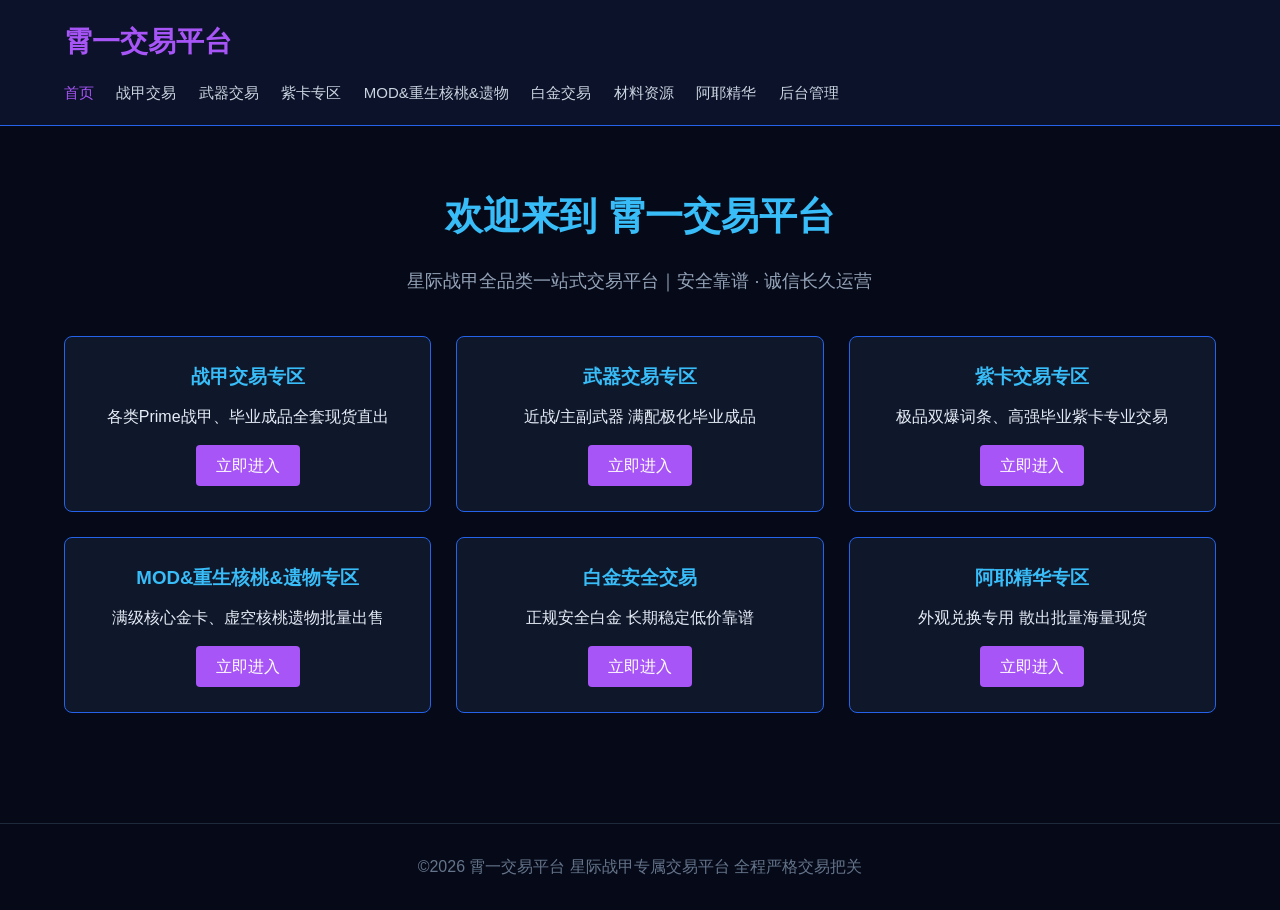
<file: index.html>
<!DOCTYPE html>
<html lang="zh-CN">
<head>
    <meta charset="UTF-8">
    <meta name="viewport" content="width=device-width, initial-scale=1.0">
    <title>霄一交易平台 - 星际战甲专业安全交易平台</title>
    <link rel="stylesheet" href="style.css">
</head>
<body>
<header class="header">
    <div class="container">
        <div class="logo">霄一交易平台</div>
        <nav class="nav">
            <a href="index.html">首页</a>
            <a href="warframe.html">战甲交易</a>
            <a href="weapon.html">武器交易</a>
            <a href="card.html">紫卡专区</a>
            <a href="mod.html">MOD&重生核桃&遗物</a>
            <a href="gold.html">白金交易</a>
            <a href="material.html">材料资源</a>
            <a href="aya.html">阿耶精华</a>
            <a href="login.html">后台管理</a>
        </nav>
    </div>
</header>

<div class="container home-main">
    <h1 class="home-title">欢迎来到 霄一交易平台</h1>
    <p class="home-desc">星际战甲全品类一站式交易平台｜安全靠谱 · 诚信长久运营</p>
    <div class="home-card-list">
        <div class="home-card">
            <h3>战甲交易专区</h3>
            <p>各类Prime战甲、毕业成品全套现货直出</p>
            <a href="warframe.html" class="home-btn">立即进入</a>
        </div>
        <div class="home-card">
            <h3>武器交易专区</h3>
            <p>近战/主副武器 满配极化毕业成品</p>
            <a href="weapon.html" class="home-btn">立即进入</a>
        </div>
        <div class="home-card">
            <h3>紫卡交易专区</h3>
            <p>极品双爆词条、高强毕业紫卡专业交易</p>
            <a href="card.html" class="home-btn">立即进入</a>
        </div>
        <div class="home-card">
            <h3>MOD&重生核桃&遗物专区</h3>
            <p>满级核心金卡、虚空核桃遗物批量出售</p>
            <a href="mod.html" class="home-btn">立即进入</a>
        </div>
        <div class="home-card">
            <h3>白金安全交易</h3>
            <p>正规安全白金 长期稳定低价靠谱</p>
            <a href="gold.html" class="home-btn">立即进入</a>
        </div>
        <div class="home-card">
            <h3>阿耶精华专区</h3>
            <p>外观兑换专用 散出批量海量现货</p>
            <a href="aya.html" class="home-btn">立即进入</a>
        </div>
    </div>
</div>

<footer class="footer">
    <p>©2026 霄一交易平台 星际战甲专属交易平台 全程严格交易把关</p>
</footer>

<script src="script.js"></script>
</body>
</html>
</file>
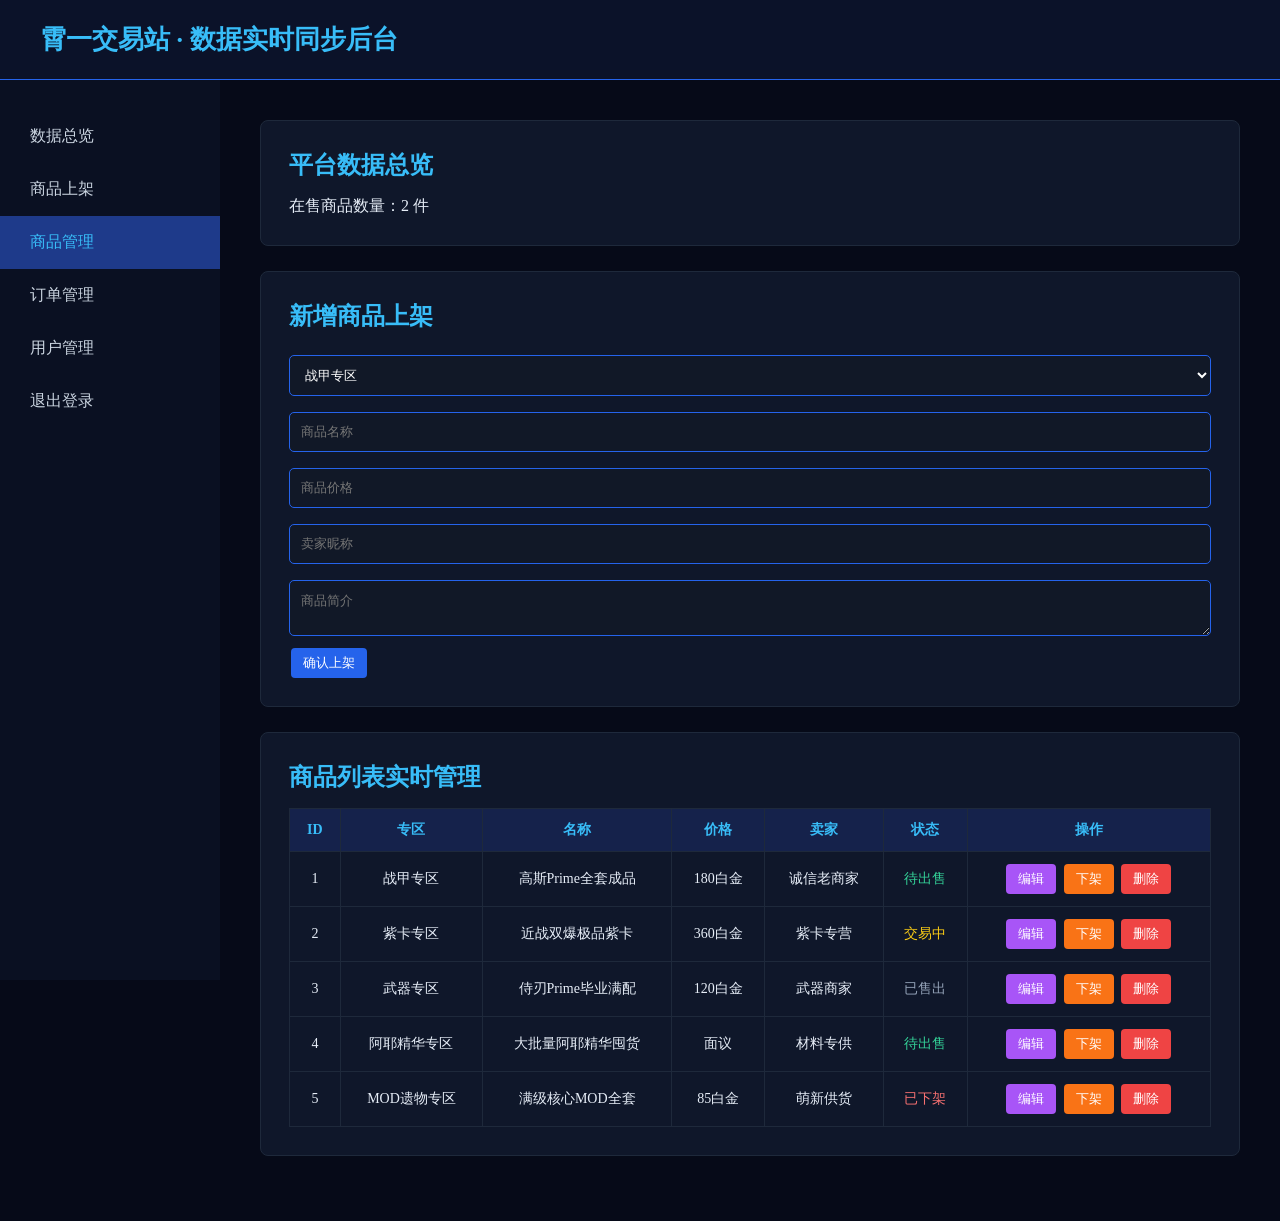
<file: admin.html>
<!DOCTYPE html>
<html lang="zh-CN">
<head>
    <meta charset="UTF-8">
    <meta name="viewport" content="width=device-width, initial-scale=1.0">
    <title>霄一交易站 数据同步管理后台</title>
    <style>
        * {margin:0;padding:0;box-sizing:border-box;font-family:微软雅黑;}
        body{background:#060a18;color:#e6edf7;}
        .admin-header{background:#0b1229;padding:22px 40px;border-bottom:1px solid #2563eb;}
        .admin-header h1{color:#38bdf8;font-size:26px;}
        .admin-container{display:flex;}
        .admin-sidebar{width:220px;background:#0a1022;height:100vh;position:fixed;padding-top:30px;}
        .admin-sidebar a{display:block;color:#cbd5e1;text-decoration:none;padding:16px 30px;font-size:16px;}
        .admin-sidebar a:hover{background:#15224b;color:#a855f7;}
        .admin-sidebar a.active{background:#1e3a8a;color:#38bdf8;}
        .admin-main{margin-left:220px;padding:40px;}
        .admin-card{background:#0f172a;padding:28px;border-radius:8px;border:1px solid #1e293b;margin-bottom:25px;}
        .admin-card h2{color:#38bdf8;margin-bottom:15px;}
        input,select,textarea{width:100%;padding:11px;background:#111827;border:1px solid #2563eb;color:#fff;border-radius:5px;margin:8px 0;outline:none;}
        .btn{padding:6px 12px;border:none;border-radius:4px;cursor:pointer;margin:0 2px;}
        .btn-blue{background:#2563eb;color:#fff;}
        .btn-purple{background:#a855f7;color:#fff;}
        .btn-orange{background:#f97316;color:#fff;}
        .btn-red{background:#ef4444;color:#fff;}
        table{width:100%;border-collapse:collapse;margin-top:15px;}
        th,td{border:1px solid #1e293b;padding:12px;text-align:center;font-size:14px;}
        th{background:#15224b;color:#38bdf8;}
        .edit-pop{display:none;position:fixed;top:0;left:0;width:100%;height:100%;background:rgba(0,0,0,0.7);}
        .edit-box{width:450px;margin:100px auto;background:#0f172a;padding:30px;border-radius:8px;border:1px solid #a855f7;}
    </style>
</head>
<body>
<div class="admin-header">
    <h1>霄一交易站 · 数据实时同步后台</h1>
</div>
<div class="admin-container">
    <div class="admin-sidebar">
        <a href="#data">数据总览</a>
        <a href="#addGoods">商品上架</a>
        <a href="#goodsList" class="active">商品管理</a>
        <a href="#order">订单管理</a>
        <a href="#user">用户管理</a>
        <a href="login.html">退出登录</a>
    </div>

    <div class="admin-main">
        <div id="data" class="admin-card">
            <h2>平台数据总览</h2>
            <p>在售商品数量：<span id="saleCount">0</span> 件</p>
        </div>

        <div id="addGoods" class="admin-card">
            <h2>新增商品上架</h2>
            <select id="addType">
                <option>战甲专区</option>
                <option>武器专区</option>
                <option>紫卡专区</option>
                <option>MOD遗物专区</option>
                <option>白金专区</option>
                <option>材料专区</option>
                <option>阿耶精华专区</option>
            </select>
            <input type="text" id="addName" placeholder="商品名称">
            <input type="text" id="addPrice" placeholder="商品价格">
            <input type="text" id="addSeller" placeholder="卖家昵称">
            <textarea id="addDesc" placeholder="商品简介"></textarea>
            <button class="btn btn-blue" onclick="addNewGoods()">确认上架</button>
        </div>

        <div id="goodsList" class="admin-card">
            <h2>商品列表实时管理</h2>
            <table id="goodsTable">
                <tr>
                    <th>ID</th>
                    <th>专区</th>
                    <th>名称</th>
                    <th>价格</th>
                    <th>卖家</th>
                    <th>状态</th>
                    <th>操作</th>
                </tr>
            </table>
        </div>
    </div>
</div>

<!-- 编辑弹窗 -->
<div class="edit-pop" id="editPop">
    <div class="edit-box">
        <h2>编辑商品信息</h2>
        <input type="hidden" id="nowEditId">
        <select id="editType"></select>
        <input type="text" id="editName" placeholder="商品名称">
        <input type="text" id="editPrice" placeholder="商品价格">
        <input type="text" id="editSeller" placeholder="卖家">
        <button class="btn btn-blue" onclick="saveEdit()">保存修改</button>
        <button class="btn btn-red" onclick="closeEdit()">取消</button>
    </div>
</div>

<script src="script.js"></script>
<script>
// 页面加载渲染商品列表
function renderTable(){
    let tb = document.getElementById("goodsTable");
    let count = 0;
    let html = '<tr><th>ID</th><th>专区</th><th>名称</th><th>价格</th><th>卖家</th><th>状态</th><th>操作</th></tr>';
    for(let i=0;i<goodsList.length;i++){
        let g = goodsList[i];
        if(g.status === "onsale") count++;
        html += `<tr>
            <td>${g.id}</td>
            <td>${g.type}</td>
            <td>${g.name}</td>
            <td>${g.price}</td>
            <td>${g.seller}</td>
            <td>${getStatusText(g.status)}</td>
            <td>
                <button class="btn btn-purple" onclick="openEdit(${g.id})">编辑</button>
                <button class="btn btn-orange" onclick="changeStatus(${g.id},'down')">下架</button>
                <button class="btn btn-red" onclick="delGoods(${g.id})">删除</button>
            </td>
        </tr>`;
    }
    tb.innerHTML = html;
    document.getElementById("saleCount").innerText = count;
}

// 打开编辑
function openEdit(id){
    let idx = goodsList.findIndex(item=>item.id===id);
    if(idx < 0) return;
    let g = goodsList[idx];
    document.getElementById("nowEditId").value = id;
    document.getElementById("editType").innerHTML = `<option>${g.type}</option>
        <option>战甲专区</option><option>武器专区</option><option>紫卡专区</option>
        <option>MOD遗物专区</option><option>阿耶精华专区</option>`;
    document.getElementById("editName").value = g.name;
    document.getElementById("editPrice").value = g.price;
    document.getElementById("editSeller").value = g.seller;
    document.getElementById("editPop").style.display = "block";
}

// 关闭编辑
function closeEdit(){
    document.getElementById("editPop").style.display = "none";
}

// 保存修改 全局同步
function saveEdit(){
    let id = parseInt(document.getElementById("nowEditId").value);
    let idx = goodsList.findIndex(item=>item.id===id);
    goodsList[idx].type = document.getElementById("editType").value;
    goodsList[idx].name = document.getElementById("editName").value;
    goodsList[idx].price = document.getElementById("editPrice").value;
    goodsList[idx].seller = document.getElementById("editSeller").value;
    closeEdit();
    renderTable();
    alert("修改成功！前台刷新立即同步");
}

// 下架 / 重新上架
function changeStatus(id,st){
    let idx = goodsList.findIndex(item=>item.id===id);
    if(st === "down"){
        if(!confirm("确定下架？前台不再展示")) return;
        goodsList[idx].status = "down";
        alert("下架成功");
    }else{
        goodsList[idx].status = "onsale";
        alert("重新上架成功");
    }
    renderTable();
}

// 删除商品 彻底移除
function delGoods(id){
    if(!confirm("删除后无法恢复，确定删除？")) return;
    goodsList = goodsList.filter(item=>item.id !== id);
    renderTable();
    alert("删除成功，前台同步消失");
}

// 新增商品
function addNewGoods(){
    let newId = Date.now();
    let obj = {
        id: newId,
        type: document.getElementById("addType").value,
        name: document.getElementById("addName").value,
        price: document.getElementById("addPrice").value,
        seller: document.getElementById("addSeller").value,
        desc: document.getElementById("addDesc").value,
        status: "onsale"
    };
    goodsList.push(obj);
    renderTable();
    alert("商品上架成功，前台同步展示");
}

window.onload = renderTable;
</script>
</body>
</html>
</file>
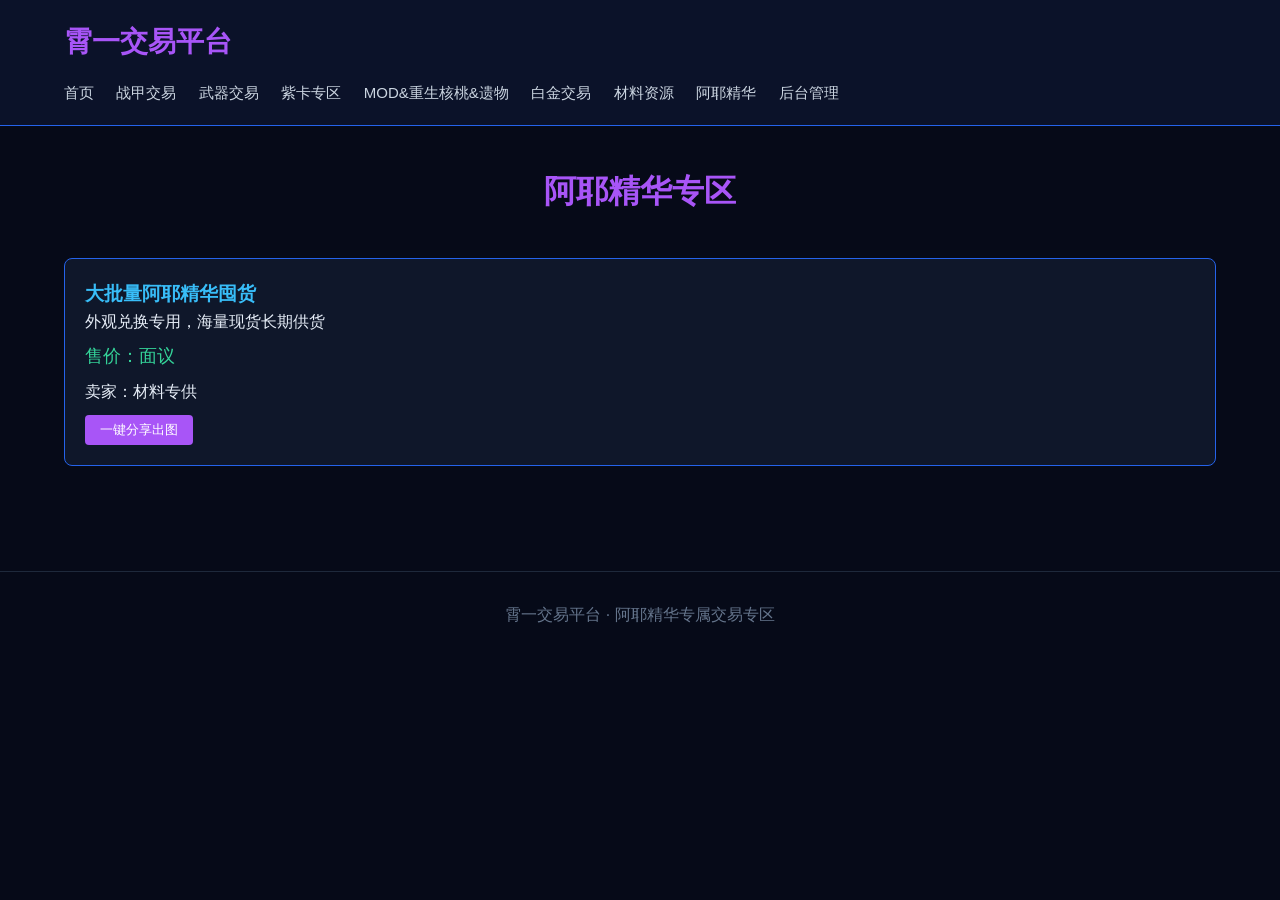
<file: aya.html>
<!DOCTYPE html>
<html lang="zh-CN">
<head>
    <meta charset="UTF-8">
    <meta name="viewport" content="width=device-width, initial-scale=1.0">
    <title>阿耶精华专区 - 霄一交易平台</title>
    <link rel="stylesheet" href="style.css">
</head>
<body>
<header class="header">
    <div class="container">
        <div class="logo">霄一交易平台</div>
        <nav class="nav">
            <a href="index.html">首页</a>
            <a href="warframe.html">战甲交易</a>
            <a href="weapon.html">武器交易</a>
            <a href="card.html">紫卡专区</a>
            <a href="mod.html">MOD&重生核桃&遗物</a>
            <a href="gold.html">白金交易</a>
            <a href="material.html">材料资源</a>
            <a href="aya.html">阿耶精华</a>
            <a href="login.html">后台管理</a>
        </nav>
    </div>
</header>

<div class="container wrap">
    <h2 class="page-title">阿耶精华专区</h2>
    <div id="listBox"></div>
</div>

<footer class="footer">
    <p>霄一交易平台 · 阿耶精华专属交易专区</p>
</footer>

<script src="script.js"></script>
<script>
function renderData(){
    let html = "";
    let data = goodsList.filter(v=>v.type=="阿耶精华专区"&&v.status=="onsale");
    data.forEach(item=>{
        html += `
        <div class="wf-card">
            <h3>${item.name}</h3>
            <p>${item.desc}</p>
            <p class="price-text">售价：${item.price}</p>
            <p>卖家：${item.seller}</p>
            <button class="share-btn" onclick="createGoodsShareImg('${item.name}','${item.price}','${item.desc}')">一键分享出图</button>
        </div>
        `;
    });
    document.getElementById("listBox").innerHTML = html;
}
window.onload = renderData;
</script>
</body>
</html>
</file>
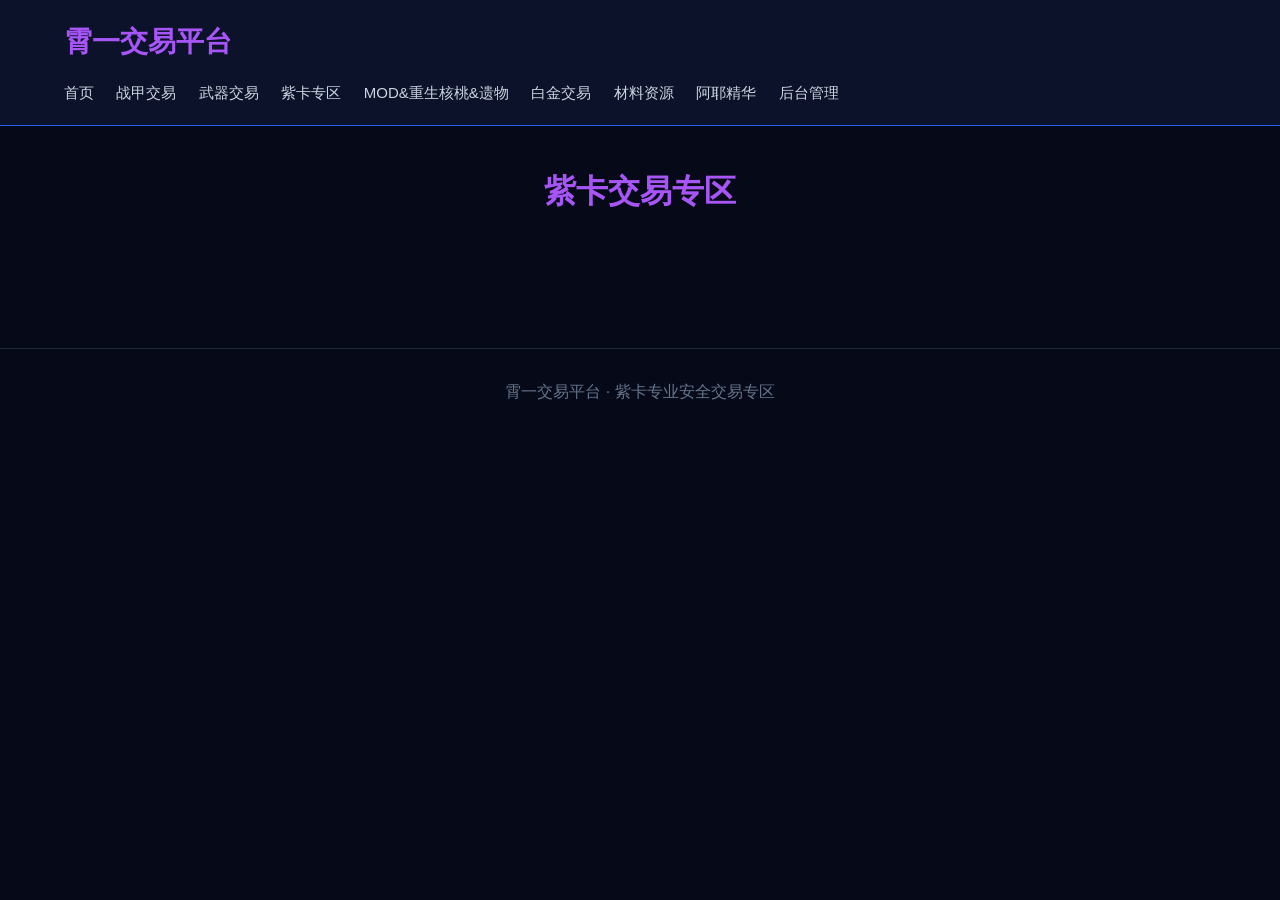
<file: card.html>
<!DOCTYPE html>
<html lang="zh-CN">
<head>
    <meta charset="UTF-8">
    <meta name="viewport" content="width=device-width, initial-scale=1.0">
    <title>紫卡交易专区 - 霄一交易平台</title>
    <link rel="stylesheet" href="style.css">
</head>
<body>
<header class="header">
    <div class="container">
        <div class="logo">霄一交易平台</div>
        <nav class="nav">
            <a href="index.html">首页</a>
            <a href="warframe.html">战甲交易</a>
            <a href="weapon.html">武器交易</a>
            <a href="card.html">紫卡专区</a>
            <a href="mod.html">MOD&重生核桃&遗物</a>
            <a href="gold.html">白金交易</a>
            <a href="material.html">材料资源</a>
            <a href="aya.html">阿耶精华</a>
            <a href="login.html">后台管理</a>
        </nav>
    </div>
</header>

<div class="container wrap">
    <h2 class="page-title">紫卡交易专区</h2>
    <div id="listBox"></div>
</div>

<footer class="footer">
    <p>霄一交易平台 · 紫卡专业安全交易专区</p>
</footer>

<script src="script.js"></script>
<script>
function renderData(){
    let html = "";
    let data = goodsList.filter(v=>v.type=="紫卡专区"&&v.status=="onsale");
    data.forEach(item=>{
        html += `
        <div class="wf-card">
            <h3>${item.name}</h3>
            <p>${item.desc}</p>
            <p class="price-text">售价：${item.price}</p>
            <p>卖家：${item.seller}</p>
            <button class="share-btn" onclick="createGoodsShareImg('${item.name}','${item.price}','${item.desc}')">一键分享出图</button>
        </div>
        `;
    });
    document.getElementById("listBox").innerHTML = html;
}
window.onload = renderData;
</script>
</body>
</html>
</file>
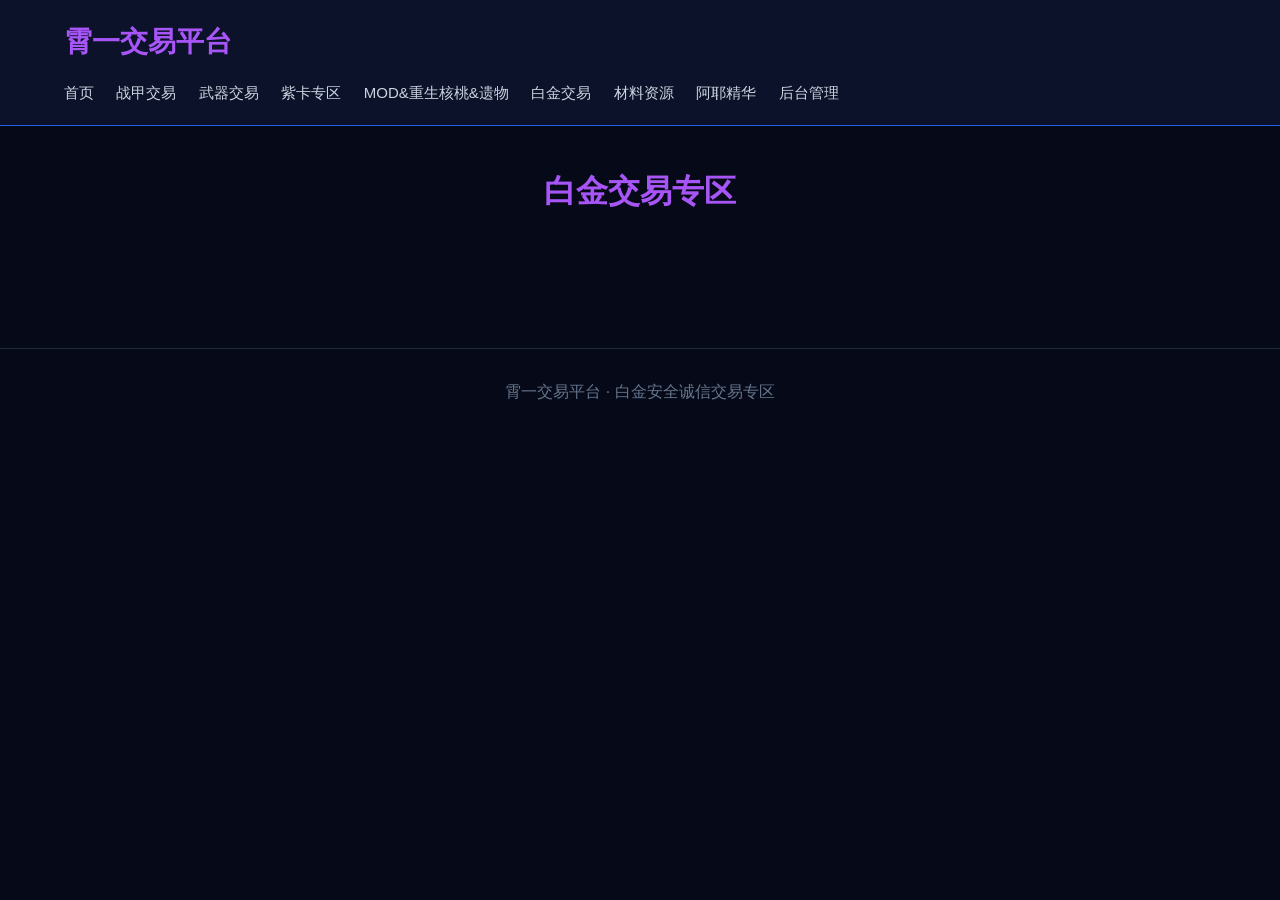
<file: gold.html>
<!DOCTYPE html>
<html lang="zh-CN">
<head>
    <meta charset="UTF-8">
    <meta name="viewport" content="width=device-width, initial-scale=1.0">
    <title>白金交易专区 - 霄一交易平台</title>
    <link rel="stylesheet" href="style.css">
</head>
<body>
<header class="header">
    <div class="container">
        <div class="logo">霄一交易平台</div>
        <nav class="nav">
            <a href="index.html">首页</a>
            <a href="warframe.html">战甲交易</a>
            <a href="weapon.html">武器交易</a>
            <a href="card.html">紫卡专区</a>
            <a href="mod.html">MOD&重生核桃&遗物</a>
            <a href="gold.html">白金交易</a>
            <a href="material.html">材料资源</a>
            <a href="aya.html">阿耶精华</a>
            <a href="login.html">后台管理</a>
        </nav>
    </div>
</header>

<div class="container wrap">
    <h2 class="page-title">白金交易专区</h2>
    <div id="listBox"></div>
</div>

<footer class="footer">
    <p>霄一交易平台 · 白金安全诚信交易专区</p>
</footer>

<script src="script.js"></script>
<script>
function renderData(){
    let html = "";
    let data = goodsList.filter(v=>v.type=="白金专区"&&v.status=="onsale");
    data.forEach(item=>{
        html += `
        <div class="wf-card">
            <h3>${item.name}</h3>
            <p>${item.desc}</p>
            <p class="price-text">售价：${item.price}</p>
            <p>卖家：${item.seller}</p>
            <button class="share-btn" onclick="createGoodsShareImg('${item.name}','${item.price}','${item.desc}')">一键分享出图</button>
        </div>
        `;
    });
    document.getElementById("listBox").innerHTML = html;
}
window.onload = renderData;
</script>
</body>
</html>
</file>
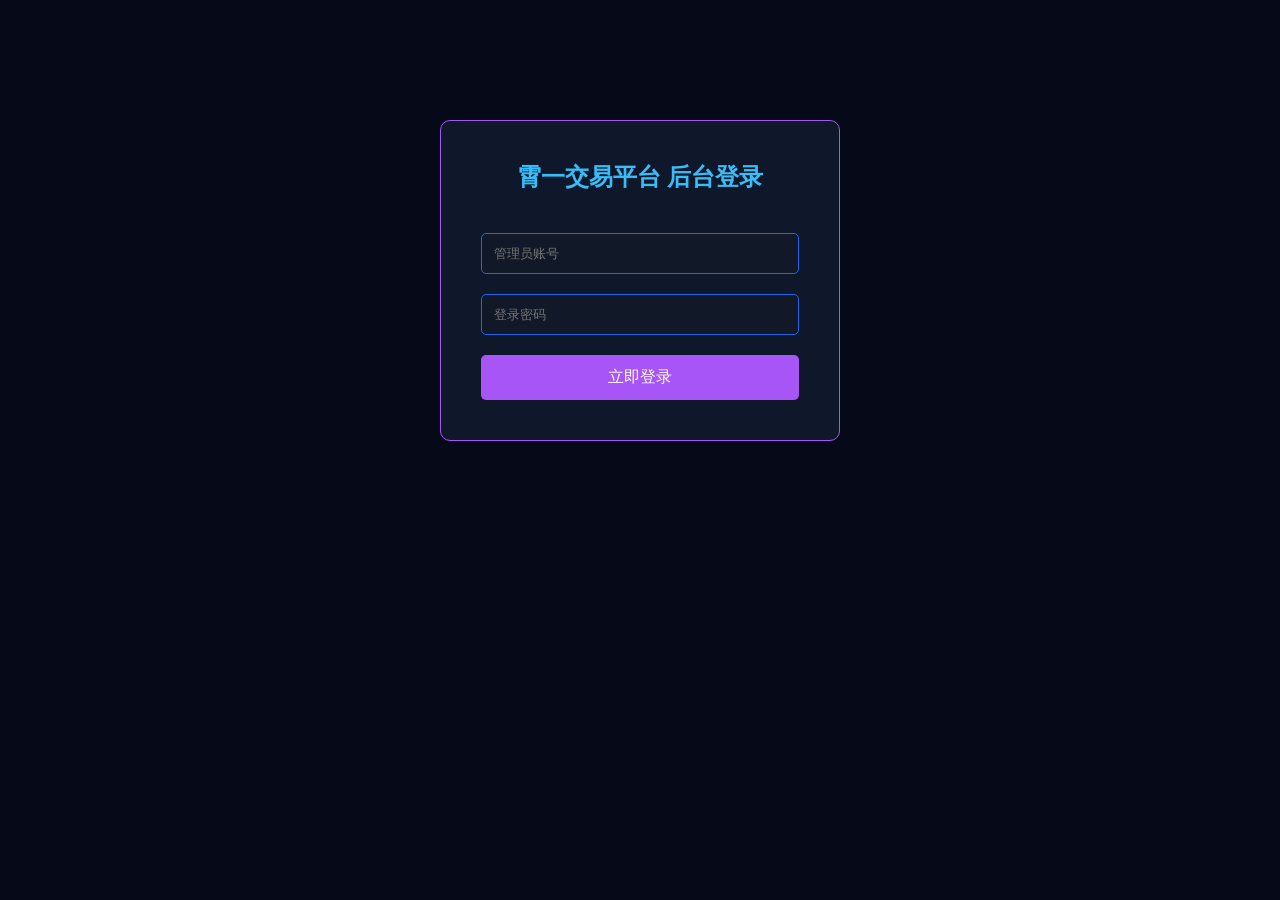
<file: login.html>
<!DOCTYPE html>
<html lang="zh-CN">
<head>
    <meta charset="UTF-8">
    <meta name="viewport" content="width=device-width, initial-scale=1.0">
    <title>后台登录 - 霄一交易平台</title>
    <style>
        *{margin:0;padding:0;box-sizing:border-box;}
        body{background:#060a18;font-family:微软雅黑;}
        .login-box{width:400px;margin:120px auto;background:#0f172a;padding:40px;border-radius:10px;border:1px solid #a855f7;}
        h2{text-align:center;color:#38bdf8;margin-bottom:30px;}
        input{width:100%;padding:12px;margin:10px 0;background:#111827;border:1px solid #2563eb;color:#fff;border-radius:5px;outline:none;}
        button{width:100%;padding:12px;background:#a855f7;border:none;color:#fff;font-size:16px;border-radius:5px;cursor:pointer;margin-top:10px;}
        .err{color:red;text-align:center;margin-top:15px;display:none;}
    </style>
</head>
<body>
<div class="login-box">
    <h2>霄一交易平台 后台登录</h2>
    <input type="text" id="user" placeholder="管理员账号">
    <input type="password" id="pwd" placeholder="登录密码">
    <div class="err" id="errTip">账号或密码错误</div>
    <button onclick="login()">立即登录</button>
</div>

<script>
function login(){
    let u = document.getElementById("user").value;
    let p = document.getElementById("pwd").value;
    if(u=="admin" && p=="admin123"){
        location.href="admin.html";
    }else{
        document.getElementById("errTip").style.display="block";
    }
}
</script>
</body>
</html>
</file>
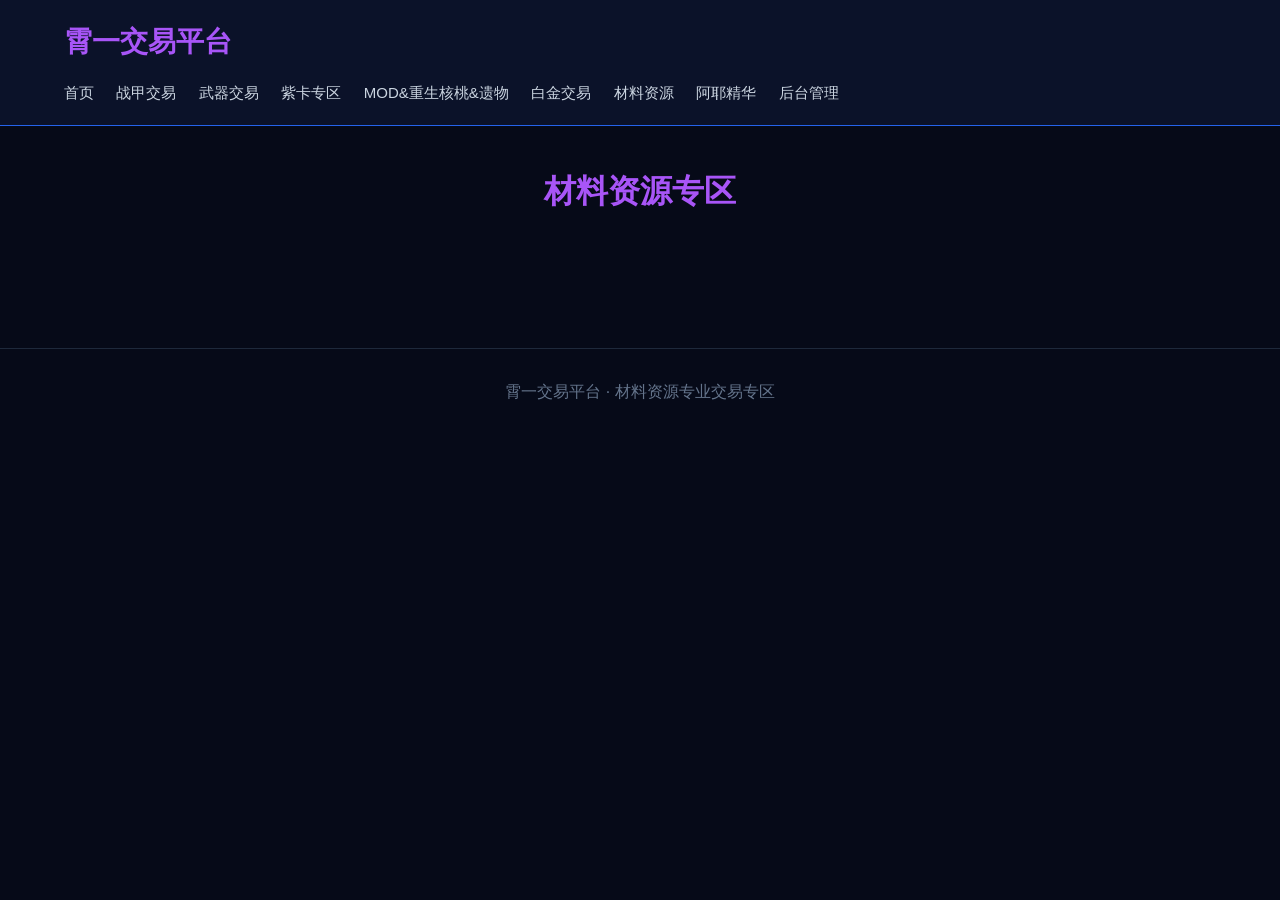
<file: material.html>
<!DOCTYPE html>
<html lang="zh-CN">
<head>
    <meta charset="UTF-8">
    <meta name="viewport" content="width=device-width, initial-scale=1.0">
    <title>材料资源专区 - 霄一交易平台</title>
    <link rel="stylesheet" href="style.css">
</head>
<body>
<header class="header">
    <div class="container">
        <div class="logo">霄一交易平台</div>
        <nav class="nav">
            <a href="index.html">首页</a>
            <a href="warframe.html">战甲交易</a>
            <a href="weapon.html">武器交易</a>
            <a href="card.html">紫卡专区</a>
            <a href="mod.html">MOD&重生核桃&遗物</a>
            <a href="gold.html">白金交易</a>
            <a href="material.html">材料资源</a>
            <a href="aya.html">阿耶精华</a>
            <a href="login.html">后台管理</a>
        </nav>
    </div>
</header>

<div class="container wrap">
    <h2 class="page-title">材料资源专区</h2>
    <div id="listBox"></div>
</div>

<footer class="footer">
    <p>霄一交易平台 · 材料资源专业交易专区</p>
</footer>

<script src="script.js"></script>
<script>
function renderData(){
    let html = "";
    let data = goodsList.filter(v=>v.type=="材料专区"&&v.status=="onsale");
    data.forEach(item=>{
        html += `
        <div class="wf-card">
            <h3>${item.name}</h3>
            <p>${item.desc}</p>
            <p class="price-text">售价：${item.price}</p>
            <p>卖家：${item.seller}</p>
            <button class="share-btn" onclick="createGoodsShareImg('${item.name}','${item.price}','${item.desc}')">一键分享出图</button>
        </div>
        `;
    });
    document.getElementById("listBox").innerHTML = html;
}
window.onload = renderData;
</script>
</body>
</html>
</file>
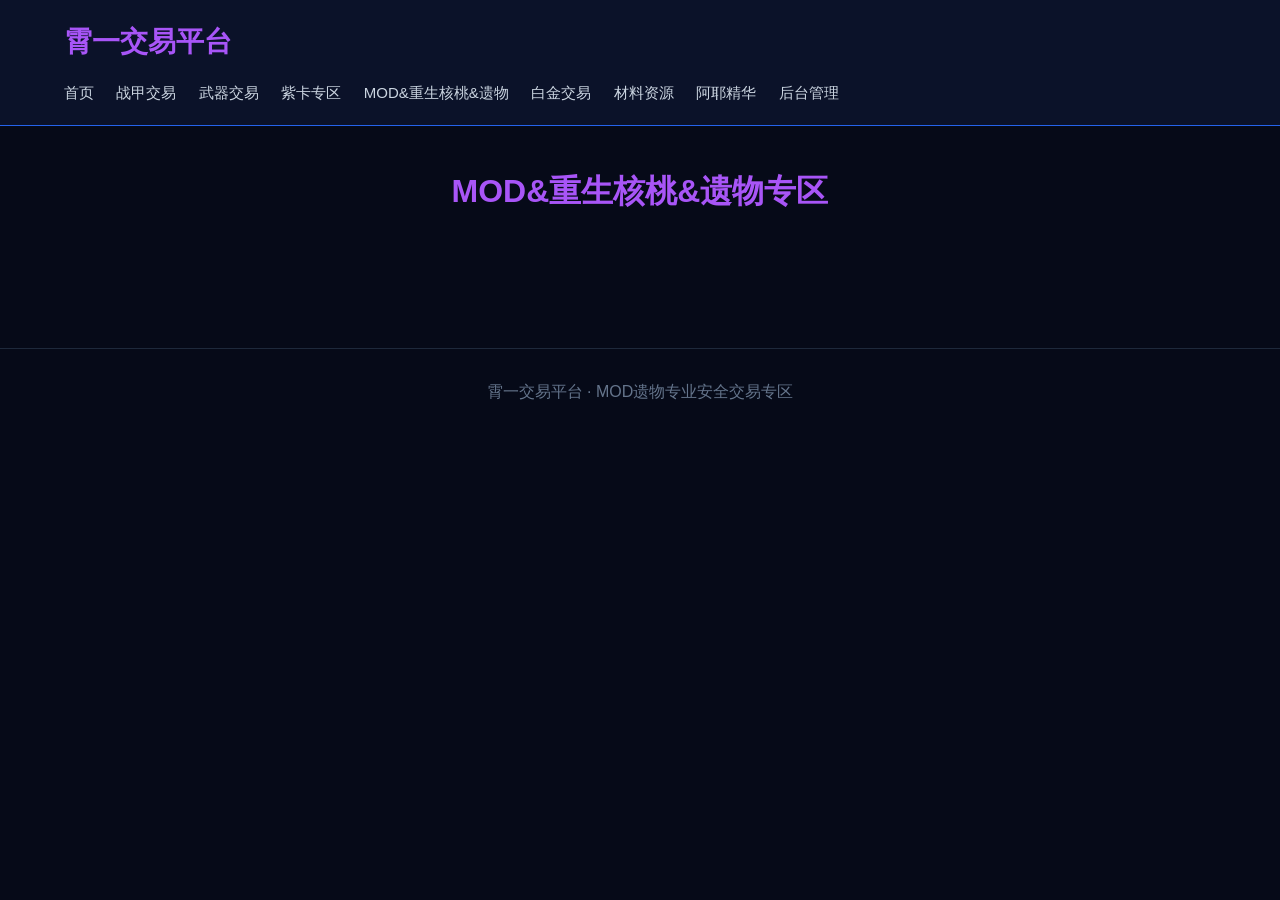
<file: mod.html>
<!DOCTYPE html>
<html lang="zh-CN">
<head>
    <meta charset="UTF-8">
    <meta name="viewport" content="width=device-width, initial-scale=1.0">
    <title>MOD&重生核桃&遗物专区 - 霄一交易平台</title>
    <link rel="stylesheet" href="style.css">
</head>
<body>
<header class="header">
    <div class="container">
        <div class="logo">霄一交易平台</div>
        <nav class="nav">
            <a href="index.html">首页</a>
            <a href="warframe.html">战甲交易</a>
            <a href="weapon.html">武器交易</a>
            <a href="card.html">紫卡专区</a>
            <a href="mod.html">MOD&重生核桃&遗物</a>
            <a href="gold.html">白金交易</a>
            <a href="material.html">材料资源</a>
            <a href="aya.html">阿耶精华</a>
            <a href="login.html">后台管理</a>
        </nav>
    </div>
</header>

<div class="container wrap">
    <h2 class="page-title">MOD&重生核桃&遗物专区</h2>
    <div id="listBox"></div>
</div>

<footer class="footer">
    <p>霄一交易平台 · MOD遗物专业安全交易专区</p>
</footer>

<script src="script.js"></script>
<script>
function renderData(){
    let html = "";
    let data = goodsList.filter(v=>v.type=="MOD遗物专区"&&v.status=="onsale");
    data.forEach(item=>{
        html += `
        <div class="wf-card">
            <h3>${item.name}</h3>
            <p>${item.desc}</p>
            <p class="price-text">售价：${item.price}</p>
            <p>卖家：${item.seller}</p>
            <button class="share-btn" onclick="createGoodsShareImg('${item.name}','${item.price}','${item.desc}')">一键分享出图</button>
        </div>
        `;
    });
    document.getElementById("listBox").innerHTML = html;
}
window.onload = renderData;
</script>
</body>
</html>
</file>
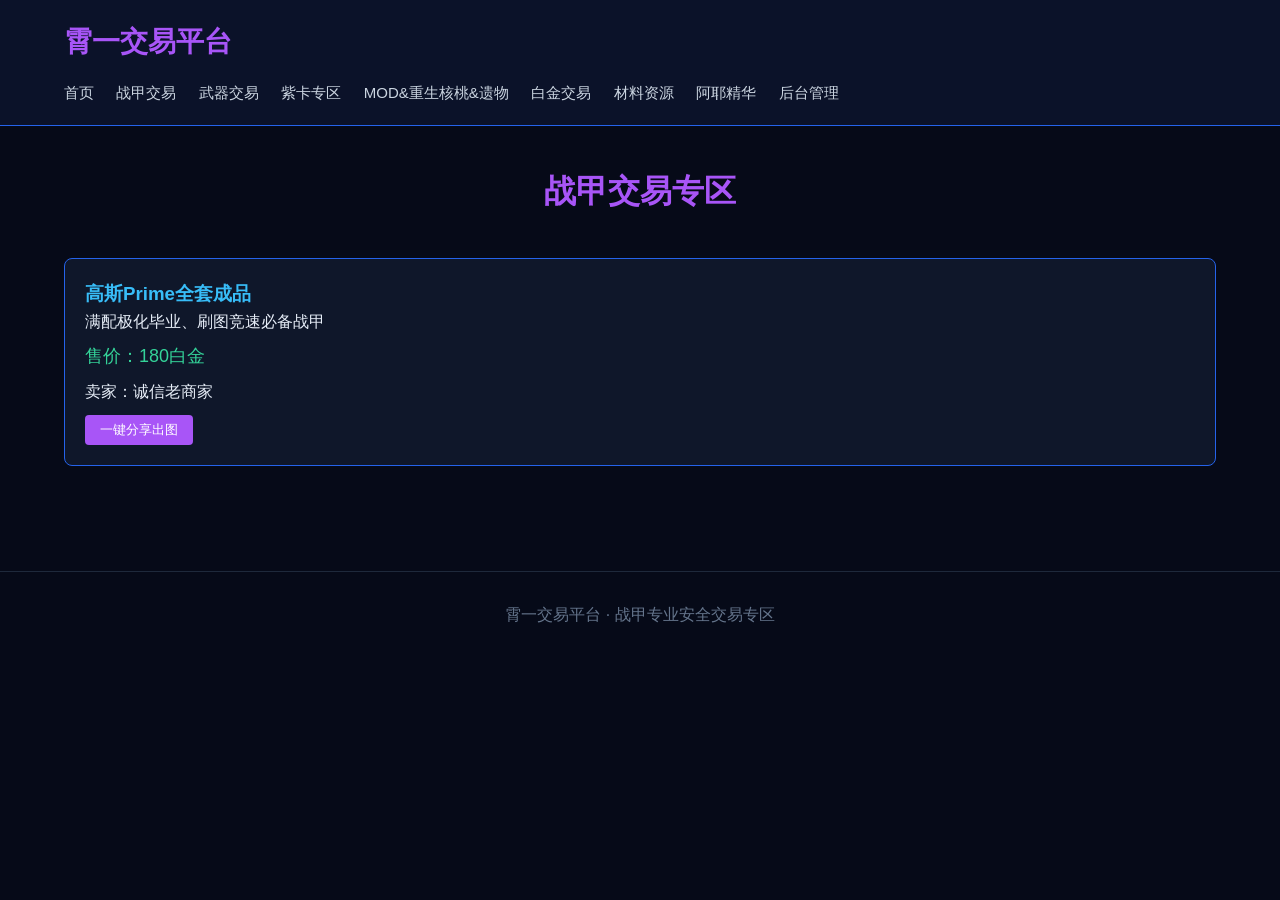
<file: warframe.html>
<!DOCTYPE html>
<html lang="zh-CN">
<head>
    <meta charset="UTF-8">
    <meta name="viewport" content="width=device-width, initial-scale=1.0">
    <title>战甲交易专区 - 霄一交易平台</title>
    <link rel="stylesheet" href="style.css">
</head>
<body>
<header class="header">
    <div class="container">
        <div class="logo">霄一交易平台</div>
        <nav class="nav">
            <a href="index.html">首页</a>
            <a href="warframe.html">战甲交易</a>
            <a href="weapon.html">武器交易</a>
            <a href="card.html">紫卡专区</a>
            <a href="mod.html">MOD&重生核桃&遗物</a>
            <a href="gold.html">白金交易</a>
            <a href="material.html">材料资源</a>
            <a href="aya.html">阿耶精华</a>
            <a href="login.html">后台管理</a>
        </nav>
    </div>
</header>

<div class="container wrap">
    <h2 class="page-title">战甲交易专区</h2>
    <div id="listBox"></div>
</div>

<footer class="footer">
    <p>霄一交易平台 · 战甲专业安全交易专区</p>
</footer>

<script src="script.js"></script>
<script>
function renderData(){
    let html = "";
    // 只展示战甲专区+在售商品
    let data = goodsList.filter(v=>v.type=="战甲专区"&&v.status=="onsale");
    data.forEach(item=>{
        html += `
        <div class="wf-card">
            <h3>${item.name}</h3>
            <p>${item.desc}</p>
            <p class="price-text">售价：${item.price}</p>
            <p>卖家：${item.seller}</p>
            <button class="share-btn" onclick="createGoodsShareImg('${item.name}','${item.price}','${item.desc}')">一键分享出图</button>
        </div>
        `;
    });
    document.getElementById("listBox").innerHTML = html;
}
window.onload = renderData;
</script>
</body>
</html>
</file>
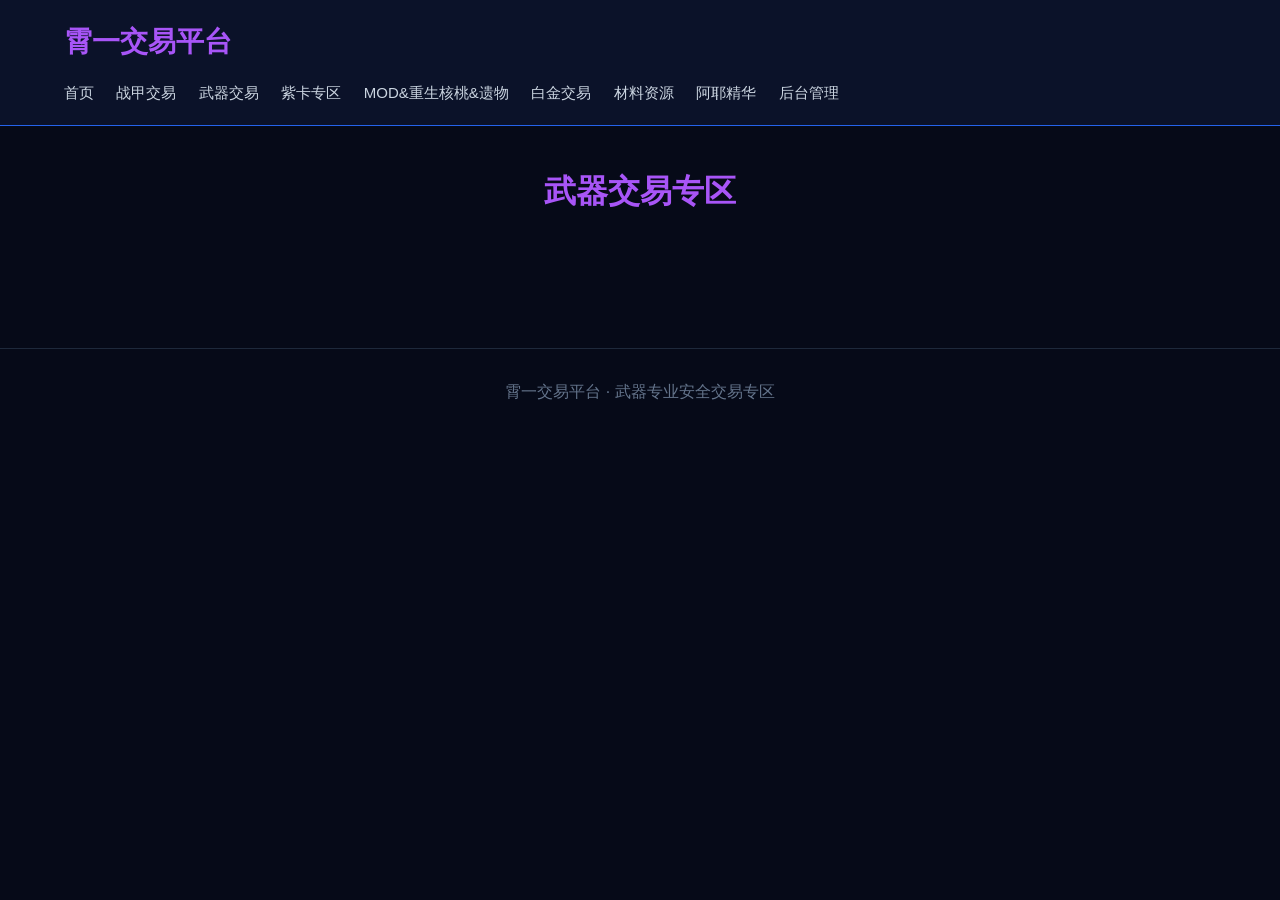
<file: weapon.html>
<!DOCTYPE html>
<html lang="zh-CN">
<head>
    <meta charset="UTF-8">
    <meta name="viewport" content="width=device-width, initial-scale=1.0">
    <title>武器交易专区 - 霄一交易平台</title>
    <link rel="stylesheet" href="style.css">
</head>
<body>
<header class="header">
    <div class="container">
        <div class="logo">霄一交易平台</div>
        <nav class="nav">
            <a href="index.html">首页</a>
            <a href="warframe.html">战甲交易</a>
            <a href="weapon.html">武器交易</a>
            <a href="card.html">紫卡专区</a>
            <a href="mod.html">MOD&重生核桃&遗物</a>
            <a href="gold.html">白金交易</a>
            <a href="material.html">材料资源</a>
            <a href="aya.html">阿耶精华</a>
            <a href="login.html">后台管理</a>
        </nav>
    </div>
</header>

<div class="container wrap">
    <h2 class="page-title">武器交易专区</h2>
    <div id="listBox"></div>
</div>

<footer class="footer">
    <p>霄一交易平台 · 武器专业安全交易专区</p>
</footer>

<script src="script.js"></script>
<script>
function renderData(){
    let html = "";
    let data = goodsList.filter(v=>v.type=="武器专区"&&v.status=="onsale");
    data.forEach(item=>{
        html += `
        <div class="wf-card">
            <h3>${item.name}</h3>
            <p>${item.desc}</p>
            <p class="price-text">售价：${item.price}</p>
            <p>卖家：${item.seller}</p>
            <button class="share-btn" onclick="createGoodsShareImg('${item.name}','${item.price}','${item.desc}')">一键分享出图</button>
        </div>
        `;
    });
    document.getElementById("listBox").innerHTML = html;
}
window.onload = renderData;
</script>
</body>
</html>
</file>
<file: style.css>
* {
    margin: 0;
    padding: 0;
    box-sizing: border-box;
    font-family: "Microsoft Yahei", sans-serif;
}

body {
    background-color: #060a18;
    color: #e6edf7;
    line-height: 1.6;
}

.container {
    width: 90%;
    max-width: 1200px;
    margin: 0 auto;
}

/* 头部导航 */
.header {
    background: #0b1229;
    padding: 20px 0;
    border-bottom: 1px solid #2563eb;
}

.logo {
    font-size: 28px;
    color: #a855f7;
    font-weight: bold;
    margin-bottom: 15px;
}

.nav a {
    color: #cbd5e1;
    text-decoration: none;
    margin-right: 18px;
    font-size: 15px;
    transition: all 0.3s ease;
}

.nav a:hover {
    color: #a855f7;
}

/* 首页样式 */
.home-main {
    text-align: center;
    padding: 60px 0;
}

.home-title {
    font-size: 38px;
    color: #38bdf8;
    margin-bottom: 20px;
}

.home-desc {
    font-size: 18px;
    color: #94a3b8;
    margin-bottom: 40px;
}

.home-card-list {
    display: grid;
    grid-template-columns: repeat(3, 1fr);
    gap: 25px;
    margin-top: 40px;
}

.home-card {
    background: #0f172a;
    border: 1px solid #2563eb;
    border-radius: 8px;
    padding: 25px;
    transition: 0.3s;
}

.home-card:hover {
    border-color: #a855f7;
    transform: translateY(-5px);
}

.home-card h3 {
    color: #38bdf8;
    margin-bottom: 12px;
}

.home-btn {
    display: inline-block;
    margin-top: 15px;
    padding: 8px 20px;
    background: #a855f7;
    color: #fff;
    text-decoration: none;
    border-radius: 4px;
    transition: 0.3s;
}

.home-btn:hover {
    background: #9333ea;
}

/* 底部页脚 */
.footer {
    text-align: center;
    padding: 30px 0;
    color: #64748b;
    margin-top: 50px;
    border-top: 1px solid #1e293b;
}

/* 通用专区页面样式 */
.wrap {
    padding: 40px 0;
}

.page-title {
    text-align: center;
    color: #a855f7;
    font-size: 32px;
    margin-bottom: 40px;
}

.sort-box {
    text-align: center;
    margin-bottom: 30px;
}

.sort-box button {
    padding: 8px 18px;
    margin: 0 5px;
    background: #1e3a8a;
    color: #fff;
    border: none;
    border-radius: 4px;
    cursor: pointer;
    transition: 0.3s;
}

.sort-box button:hover {
    background: #a855f7;
}

.wf-card {
    background: #0f172a;
    border: 1px solid #2563eb;
    border-radius: 8px;
    padding: 20px;
    margin: 15px 0;
    transition: 0.3s;
}

.wf-card:hover {
    border-color: #a855f7;
}

.wf-card h3 {
    color: #38bdf8;
}

.price-text {
    color: #34d399;
    font-size: 18px;
    margin: 8px 0;
}

.share-btn {
    margin-top: 10px;
    padding: 6px 15px;
    background: #a855f7;
    color: #fff;
    border: none;
    border-radius: 4px;
    cursor: pointer;
    transition: 0.3s;
}

.share-btn:hover {
    background: #9333ea;
}
</file>
